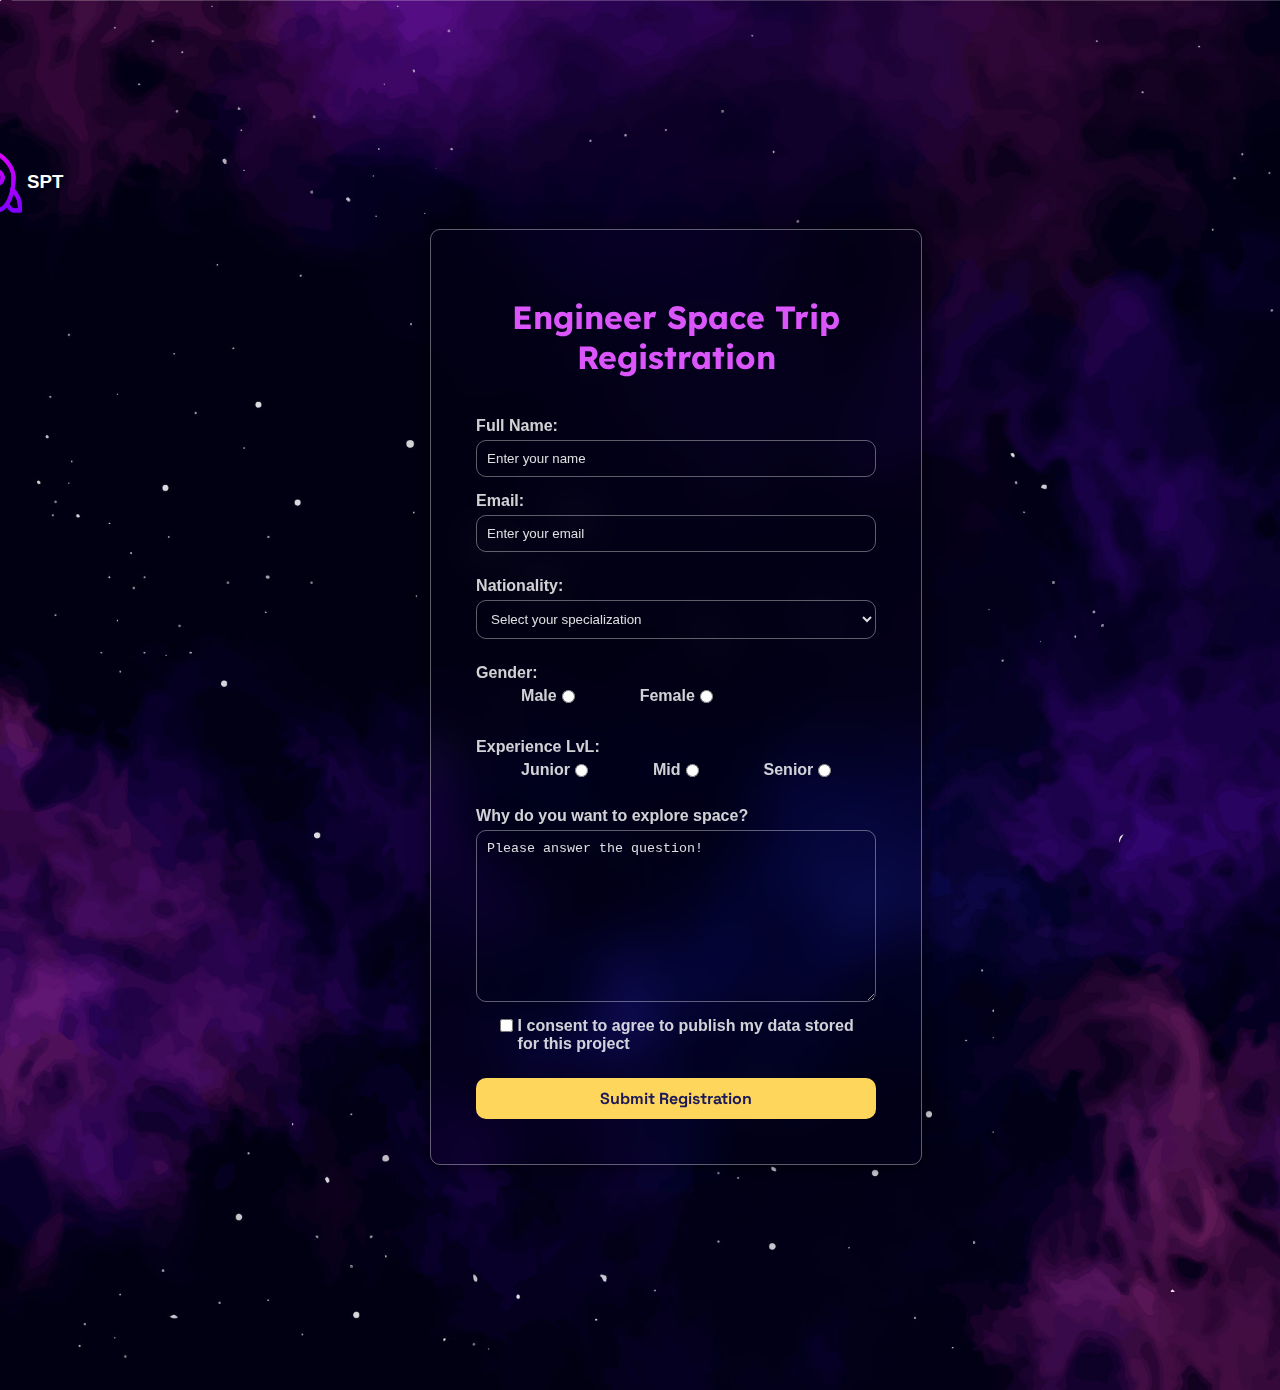
<file: index.html>
<!DOCTYPE html>
<html lang="en">
  <head>
    <meta charset="UTF-8">
    <meta name="viewport" content="width=device-width, initial-scale=1.0">
    <meta name="description" content="describing project overview">
    <title>SPT-Space Travel</title>  <!-- the name of document in browser -->
    <link rel="stylesheet" href="main.css" />  <!-- to link it with the main file of type of "CSS" to active the "CSS" in the code -->
    <link rel="stylesheet" href="https://fonts.googleapis.com/css?family=Lexend">  <!-- to add any type of fonts from "Google Fonts" -->
    <link rel="stylesheet" href="https://fonts.googleapis.com/css?family=Space Grotesk">
    <link rel="icon" href="assets/SPT-Logo.png" />  <!-- icon source page -->

  </head>

  <body>

    <div class="logo">  <!-- Logo brand in the home page -->
      <img src="assets/SPT-Logo.png">
      <h3>SPT</h3>
    </div>

    <div class="container"> <!-- Form -->

        <h1>Engineer Space Trip Registration</h1>  <!-- main heading of the form -->

        <form action="https://sheetdb.io/api/v1/em57t1w4ww00q" method="POST" id="sheetdb-form" onsubmit="myfunc(event)">  <!-- receive the link to access to send data of the form to the "Google Sheets" -->
          
            <label for=""> Full Name: </label>       <!-- (data[....]) > to link the data of the form with the fields of the google sheet -->
            <input type="text" class="name" id="name" name="data[Full Name]" placeholder="Enter your name" required>

            <label for=""> Email: </label>
            <input type="email" id="email" name="data[Email]" placeholder="Enter your email" required>

            <label for="" class="nationality-label"> Nationality: </label>
            <select onfocus="this.size=5;" onchange="this.size=1; this.blur()" 
             class="options" id="nationality" name="data[Nationality]">  <!-- to customize and change of the color, size, and the animation of the select choices of select field -->

                <option value="" disabled selected>Select your specialization</option>  <!-- only to read (Just a hint) not to choose -->  
                <option value="Egypt">Egypt</option>  <!-- set the values of the choices in the select field -->
                <option value="USA">USA</option>
                <option value="UK">UK</option>
                <option value="Canada">Canada</option>
            </select>


            <!-- gender section -->
            <label for="" class="gender-label"> Gender: </label>  
            <div class="gRadio-group">
              <label for="" > Male </label>
              <input type="radio" id="gender" name="data[Gender]" value="Male"> 
              
              <label for="" > Female </label>
              <input type="radio" name="data[Gender]" value="Female">
            </div>


            <!-- experience lvl section -->
            <label for="" class="experience-label"> Experience LvL: </label>
            <div class="eRadio-group">
              <label for=""> Junior </label>
              <input type="radio" id="Junior" name="data[Experience LvL]" value="Junior">

              <label for=""> Mid </label>
              <input type="radio" id="Mid" name="data[Experience LvL]" value="Mid">

              <label for=""> Senior </label>
              <input type="radio" id="Senior" name="data[Experience LvL]" value="Senior">
            </div>

            <!-- motivational question in the form -->
            <label for=""> Why do you want to explore space? </label>
            <textarea id="motivational_q" name="data[Motivational Question.?]" rows="10" cols="20" placeholder="Please answer the question!"></textarea>


            <div class="checkbox-group">
              <input type="checkbox" id="consent" name="" required>
              <label for="">I consent to agree to publish my data stored for this project</label>
            </div>
                
            <button type="submit">Submit Registration</button>
        </form>
    </div>

    <script src="script.js"></script>  <!-- to link it with the script file of type of "Java Script" to active the "JS" in the code -->
  </body>
</html>
</file>
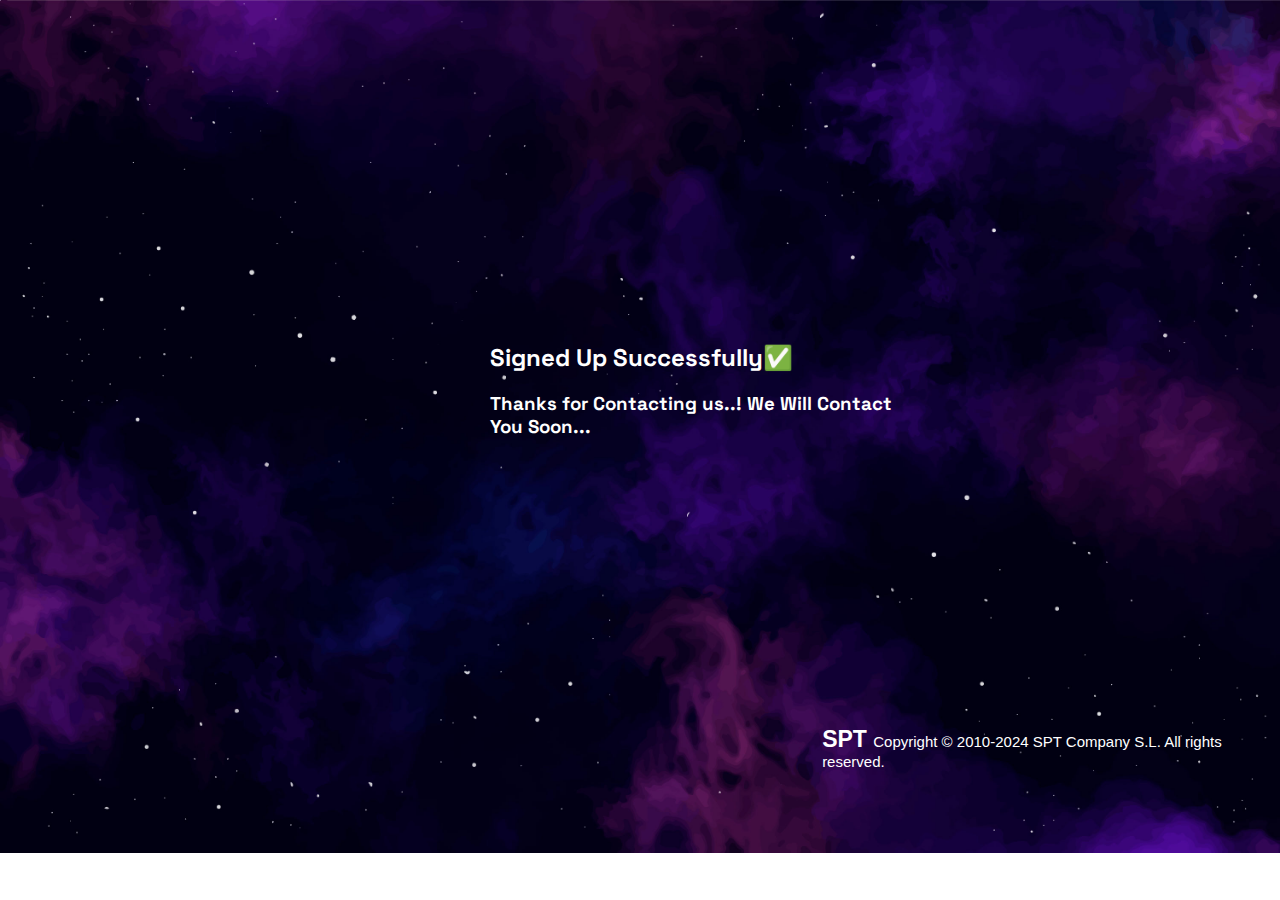
<file: index-out.html>
<!DOCTYPE html>
<html lang="en">
<head>
    <meta charset="UTF-8">
    <meta name="viewport" content="width=device-width, initial-scale=1.0">
    <title>Confirmation</title>
    <link rel="stylesheet" href="https://fonts.googleapis.com/css?family=Lexend">
    <link rel="stylesheet" href="https://fonts.googleapis.com/css?family=Space Grotesk">
    <link rel="icon" href="assets/SPT-Logo.png" />
</head>
 <body>

    <feedback>
        <!-- the message is shown in the page after click on submit button -->
        <div class="contanier-2">
            <h2>Signed Up Successfully✅</h2>
            <h3>Thanks for Contacting us..! We Will Contact You Soon...</h3>
        </div>  
    </feedback>

    <end-page>
        <!-- to customize the "SPT" word lonely from the remaining sentence-->
        <p><span>SPT </span>Copyright © 2010-2024 SPT Company S.L. All rights reserved.</p>
    </end-page>

 </body>
 
 <!-- to add an aesthetic touch for our website by using "CSS"-->
 <style>
    body {
        font-family: Arial, Helvetica, sans-serif;
        background: url(assets/galaxy-bg.jpg) no-repeat;
        background-size: cover;
        color: #ffffff;
        margin: 0;
        padding: 20px;
        display: flex;
        justify-content: center;
        align-items: center;
        height: 90vh;
    }

    /* to add the font type and, to resize the place of the text in window */
    feedback {
        .contanier-2 {
            font-family: Space Grotesk;
            margin-bottom: 90px;
            margin-left: 470px;
        } 
    }

    /* to resize the place of the text in window and manage the size of it */
    end-page p {
        margin-top: 660px;
        margin-left: -100px;
        font-size: 15px;
       }
       span {
        font-weight: bold;
        font-size: 23px;
    }

 </style> 
</html>
</file>
<file: main.css>
/* edit the body background and the content in it */
body {
    font-family: Arial, Helvetica, sans-serif;
    background: url(assets/galaxy-bg.jpg) no-repeat;
    background-size: cover;
    color: #ffffff;
    margin: 0;
    padding: 20px;
    display: flex;
    justify-content: center;
    align-items: center;
    height: 150vh;
}

/* set the size and fit the logo brand to the page */
.logo img {
    width: 70px;
    height: auto;
    margin-top: -548px;
    margin-bottom: 850px;
    margin-right: 399px;
}
.logo h3 {
    margin-left: 66px;
    margin-top: -900px;
}

/* style the size, color, style, and effect on form */
.container {
    background-color: transparent;
    padding: 45px;
    margin-top: 10%;
    margin-right: 32%;
    margin-bottom: 120px;
    border: 1.5px solid #ffffff5e;
    border-radius: 10px;
    backdrop-filter: blur(20px);
    box-shadow: 0 0 20px rgba(0, 0, 0, .5);
    max-width: 400px;
    width: 100%;
}

/* customize and style the heading form */
h1 {
    text-align: center;
    margin-bottom: 40px;
    font-family: Lexend;
    color: #da56fb; 

    
}

/* Style the registration form */
form {
    display: flex;
    flex-direction: column;
    color: #ffffffd1;
}

label {
    margin-bottom: 5px;
    font-weight: bold;
}

.nationality-label {
    margin-top: 10px;
}

    /* to active the color animation when the mouse get on choice in select field */
    option:nth-child(2):hover {
        background: #ffc519; 
    }
    option:nth-child(3):hover {
        background: #ffc519;
    }
    option:nth-child(4):hover {
        background: #ffc519;
    }
    option:nth-child(5):hover {
        background: #ffc519;
    }

.gender-label {
   margin-top: 10px; 
 }    

.experience-label {
    margin-top: 10px;
}


input, select, textarea {
    margin-bottom: 15px;
    padding: 10px;
    border-radius: 10px;
    border: 1px solid #ffffff5e;
    background-color: transparent;
    color: #ffffffdd;
}

::placeholder{
    color: #ffffffdd;
}


.gRadio-group {
    display: flex;
    margin-bottom: 10px;
    margin-left: 45px;

    input[type="radio"]{
        accent-color: #ffc519; 
        margin-right: 65px;
    }
}
.eRadio-group {
    display: flex;
    justify-content: space-around;
    margin-bottom: 15px;
    margin-left: 45px;

    input[type="radio"]{
        accent-color: #ffc519; 
        margin-right: 65px;
    }
}
.checkbox-group {
    display: flex;
    align-items: center;
    margin-bottom: 20px;
    margin-left: 20px;

    input[type="checkbox"]{
        accent-color: #ffc519;
        margin-top: -9px;
        margin-right: 4.5px;
    }  
}

button {
    padding: 10px;
    background-color: #ffd65c;  
    border: none;
    color: #1b1957;
    border-radius: 10px;
    cursor: pointer;
    font-family: Space Grotesk;
    font-size: 16px;
    font-weight: bold;
}

/* animate the button when mouse get on */
button:hover {
    background-color: #ffc519;   
}

.text {
    margin-top: 1100px;
    margin-right: -00px;
    display: inline;
}
</file>
